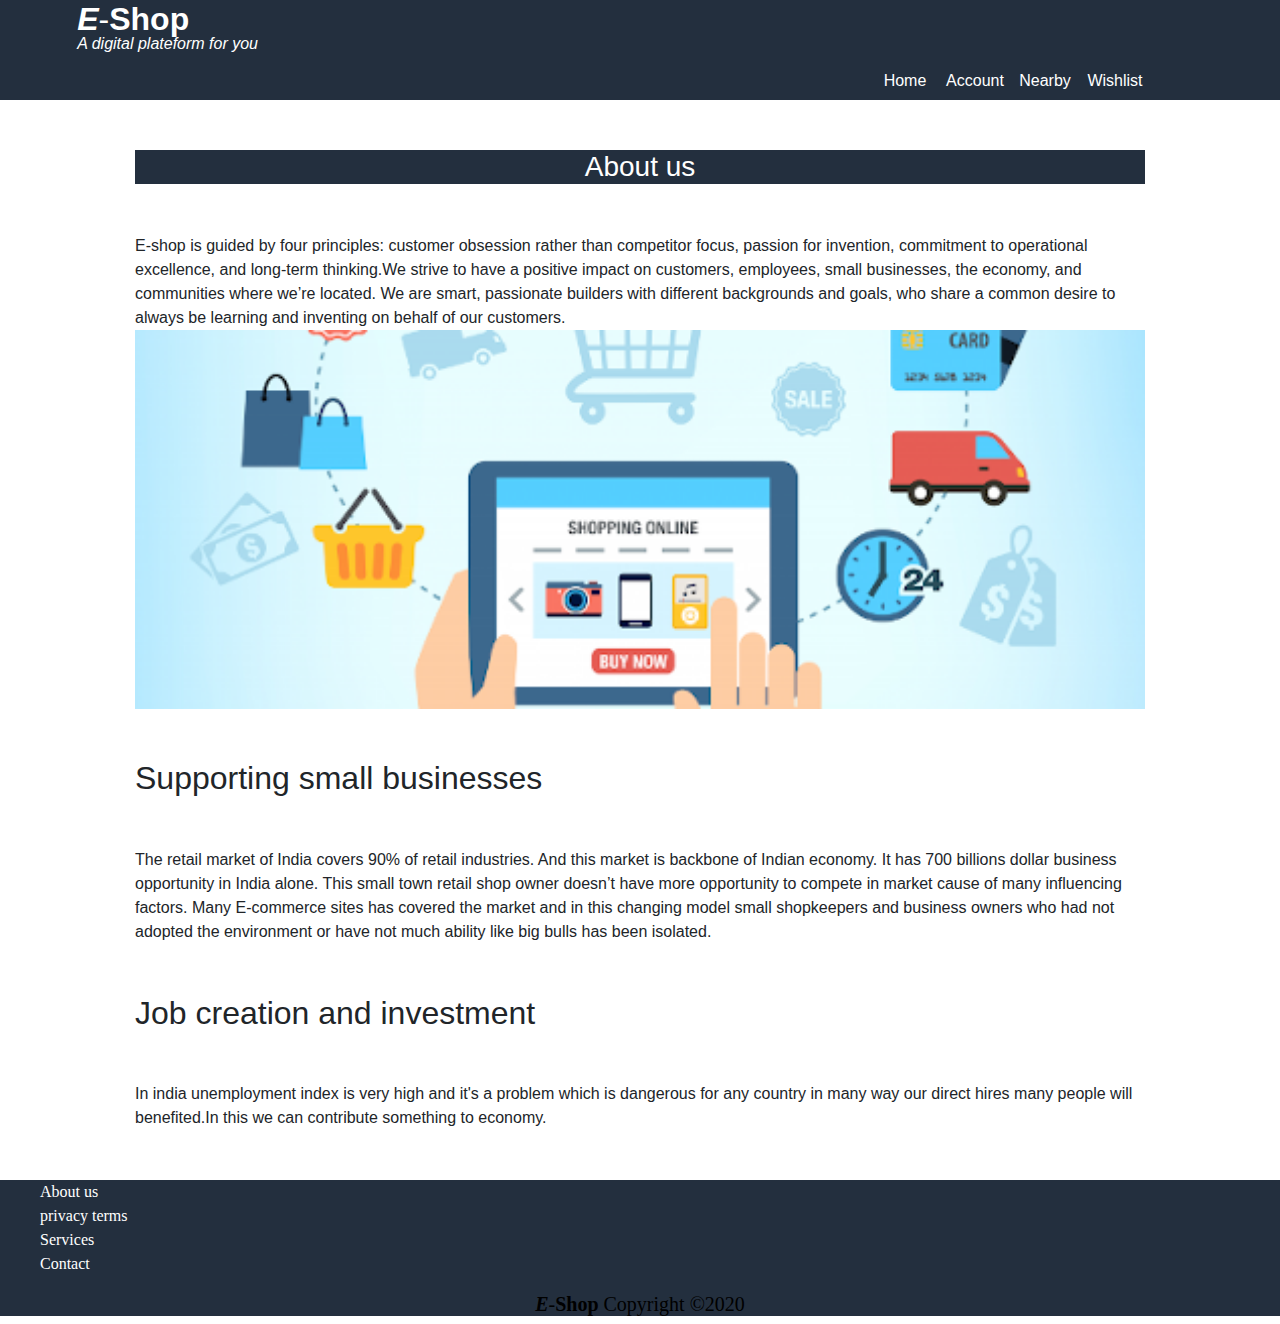
<file: pages/about_us.html>
<!DOCTYPE html>
<html>
<head>
	<meta charset="utf-8">
	<title>About_us</title>
	<link rel="stylesheet"  href="../style/main.css">
	<link rel="stylesheet" type="text/css" href="../css/bootstrap.css">
    <script src="../js/jquery.js"></script>
    <script src="../js/bootstrap.js"></script>
	
</head>
<body>
   <div>
    <header id="head">
     	<div>
	      <ul id="logo">
	    	<li><h2> <i><b>E</b></i>-<b>Shop</b></h2> </li><br>
	    	<li><em> <h6>A digital plateform for you</h6> </em></li>
	      </ul>
	    </div>
	       
	     <div class="menu2">
	     	<nav id="nav1">		
		      <ul id=menu2>
		       	<a href="../index.html" title="Go to home"><li>Home</li></a>
                <a href="account.html" title="Manage account"><li>Account</li></a>
                <a href="nearby.html" title="Search for Nearby"><li>Nearby</li></a>
                <a href="wishlist.html" title="Your wishlist"><li>Wishlist</li></a>
		       	<div ></div>
		      </ul>   
	        </nav>
	     </div>
    </header>




    <div class="container" style=" min-height: 500px">
        
        	<p>
        		<h3 align="center" style="margin: 50px;color: white;background-color:#232f3e">About us</h3>
        		<p style="margin: 50px">
        			 E-shop is guided by four principles: customer obsession rather than competitor focus, passion for invention, commitment to operational excellence, and long-term thinking.We strive to have a positive impact on customers, employees, small businesses, the economy, and communities where we’re located. We are smart, passionate builders with different backgrounds and goals, who share a common desire to always be learning and inventing on behalf of our customers.
        			 <img src="../src/images/about_us.png" style="width:100%">
        		</p>
                <h2 style="margin-left: 50px">Supporting small businesses</h2>
        		<p style="margin: 50px">		
        			The retail market of India covers 90% of retail industries. And this market is backbone of Indian economy. It has 700 billions dollar business opportunity in India alone. This small town retail shop owner doesn’t have more opportunity to compete in market cause of many influencing factors.  Many E-commerce sites has covered the market and in this changing model small shopkeepers and business owners who had not adopted the environment or have not much ability like big bulls has been isolated.
        		</p>
        		<h2 style="margin-left: 50px">Job creation and investment</h2>
        		<p style="margin: 50px">
        			In india unemployment index is very high and it's a problem which is dangerous for any country in many way our direct hires many people will benefited.In this we can contribute something to economy.
        		</p>
        		
        	</p>
    </div>



     
     <footer id="foot"> 
     	<nav  id="menu3" >
     		<ul>
     			<li><a href="#" title="Know about us" >About us</a></li>
                <li> <a href="privacy.html" title="Our terms and condition for privacy">privacy terms</a>   </li>
                <li> <a href="services.html" title="Our services">Services </a></li>
                <li> <a href="contact.html" title="Contact us">Contact</a> </li>
     		</ul>
     	</nav>
     	<h5 align="center" style="color: black"><i><b>E</b></i>-<b>Shop </b>Copyright &copy;2020 </h5> 
     </footer>
    	
    </div>

</body>

</html>
</file>
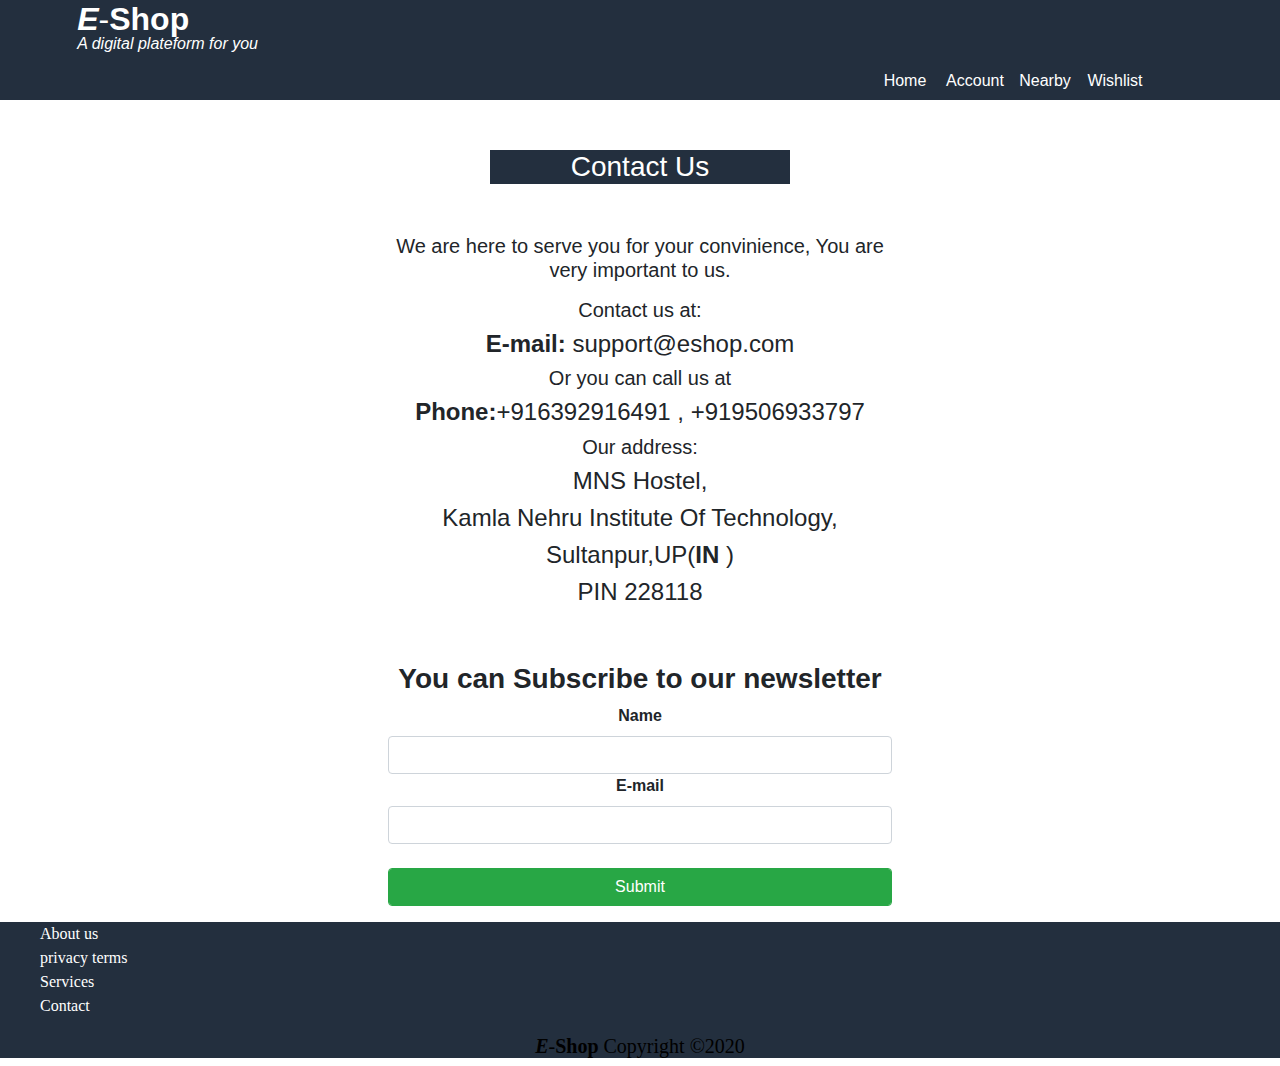
<file: pages/contact.html>
<!DOCTYPE html>
<html>
<head>
	<meta charset="utf-8">
	<title>E-shop</title>
	<link rel="stylesheet"  href="../style/main.css">
	<link rel="stylesheet" type="text/css" href="../css/bootstrap.css">
    <script src="../js/jquery.js"></script>
    <script src="../js/bootstrap.js"></script>
	
</head>
<body>
   <div>
    <header id="head">
     	<div>
	      <ul id="logo">
	    	<li><h2> <i><b>E</b></i>-<b>Shop</b></h2> </li><br>
	    	<li><em> <h6>A digital plateform for you</h6> </em></li>
	      </ul>
	    </div>
	       
	     <div class="menu2">
	     	<nav id="nav1">		
		      <ul id=menu2>
		       	<a href="../index.html" title="Go to home"><li>Home</li></a>
		       	<a href="account.html" title="Manage account"><li>Account</li></a>
		       	<a href="nearby.html" title="Search for Nearby"><li>Nearby</li></a>
		       	<a href="wishlist.html" title="Your wishlist"><li>Wishlist</li></a>
		       	<div ></div>
		      </ul>   
	        </nav>
	     </div>
    </header>




    <div align="center" class="container col-md-5" style=" min-height: 500px ">
      <h3 align="center" style="background-color: #232f3e;margin: 50px;color: white;width: 300px">Contact Us</h3>  
       <div>
        <p> <h5> We are here to serve you for your convinience, You are very important to us.</h5> </p>
        <h5>Contact us at:</h5>
        <h4><strong>E-mail:</strong> support@eshop.com </h4>
        <h5>Or you can call us at</h5>
        <h4><strong>Phone:</strong>+916392916491 , +919506933797 </h4>
        <h5>Our address:</h5>
        <h4>MNS Hostel,</h4>
        <h4>Kamla Nehru Institute Of Technology,</h4>
        <h4>Sultanpur,UP(<strong>IN</strong> )</h4>
        <h4>PIN 228118</h4>
        </div>
       
            <br><br>
        <div>
          <h3 ><strong>You can Subscribe to our newsletter </strong></h3>
          <form  class="form-group">
            <label for="name"><strong>Name</strong></label>
            <input type="text" name="name" class="form-control">
            <label for="email"><strong>E-mail</strong></label>
            <input type="email" name="email" class="form-control"><br>
            <input type="submit" class="form-control btn btn-success">

          </form> 

        </div>  
        </div> 
           
            
      



     
     <footer id="foot"> 
     	<nav  id="menu3" >
     		<ul>
     			<li><a href="about_us.html" title="Know about us" >About us</a></li>
     			<li> <a href="privacy.html" title="Our terms and condition for privacy">privacy terms</a>	</li>
     			<li> <a href="services.html" title="Our services">Services </a></li>
     			<li> <a href="#" title="Contact us">Contact</a> </li>
     		</ul>
     	</nav>
     	<h5 align="center" style="color: black"><i><b>E</b></i>-<b>Shop </b>Copyright &copy;2020 </h5> 
     </footer>
    	
    </div>

</body>

</html>
</file>
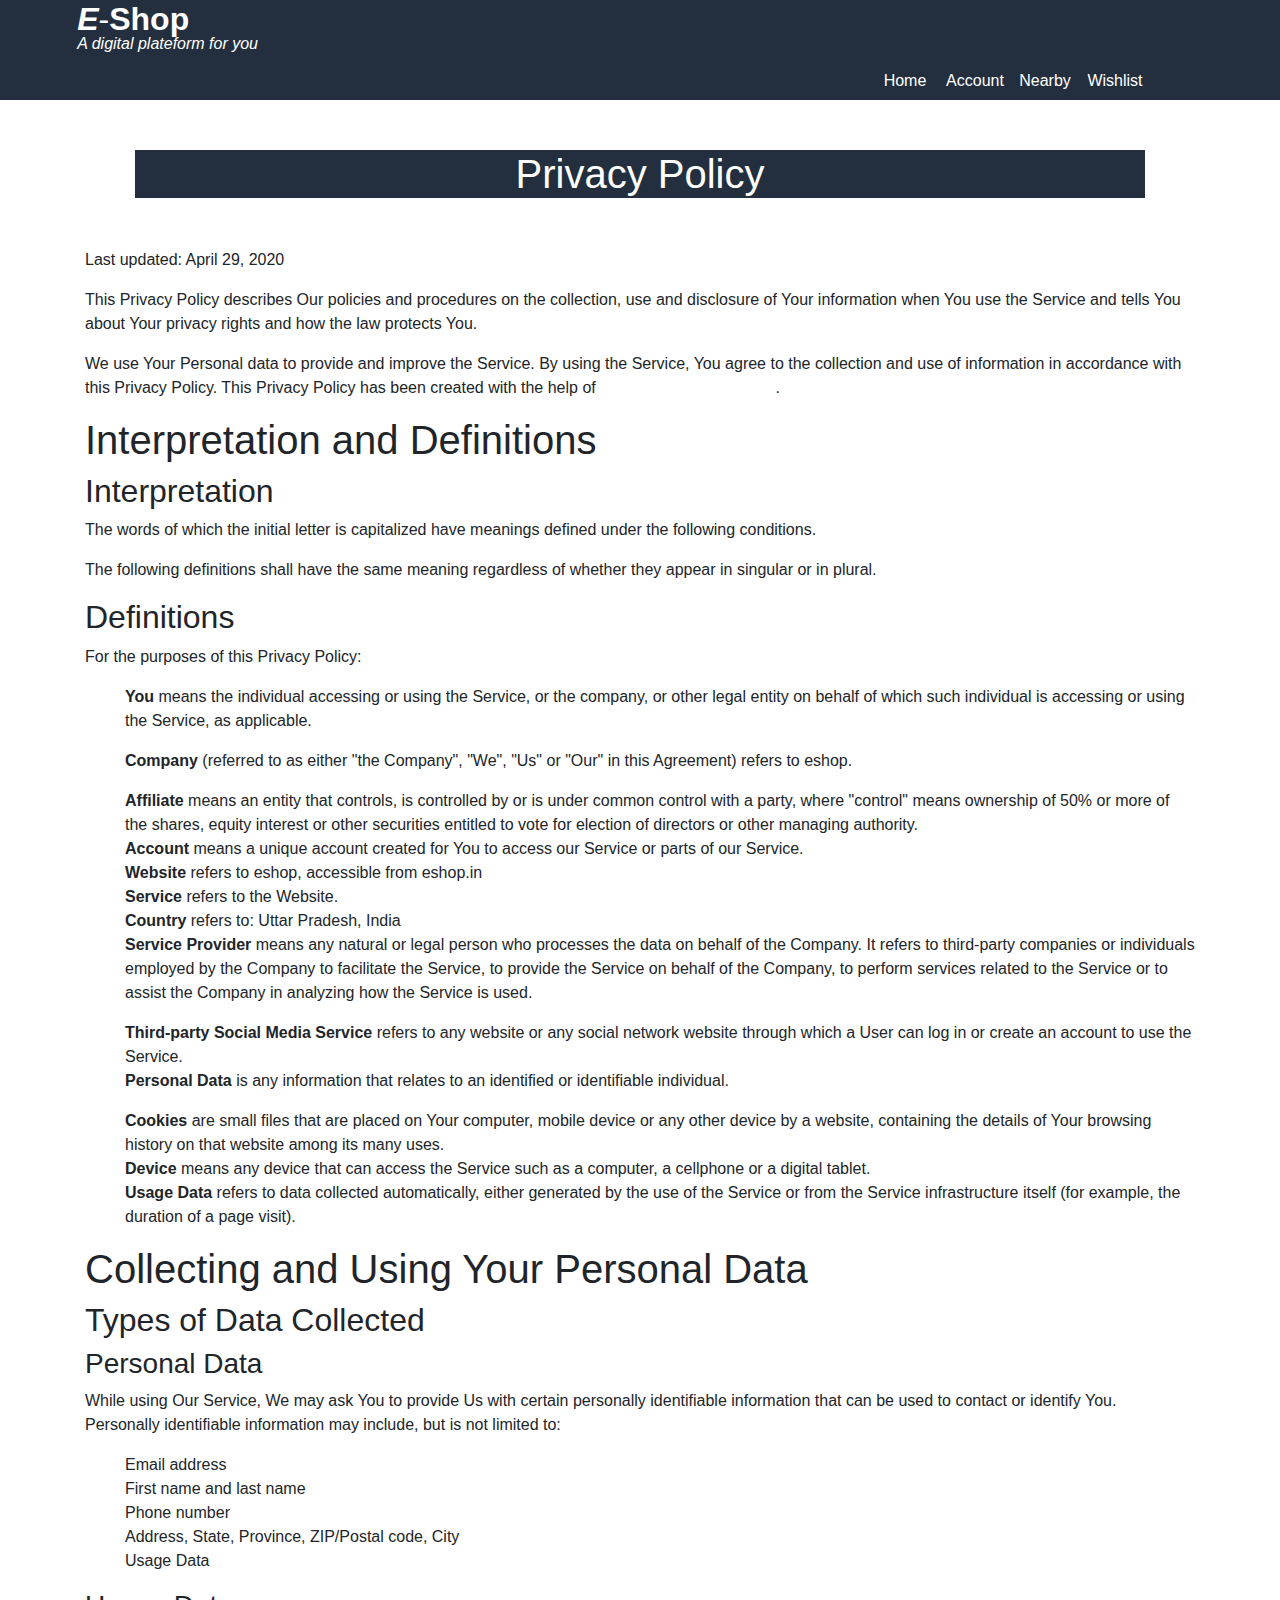
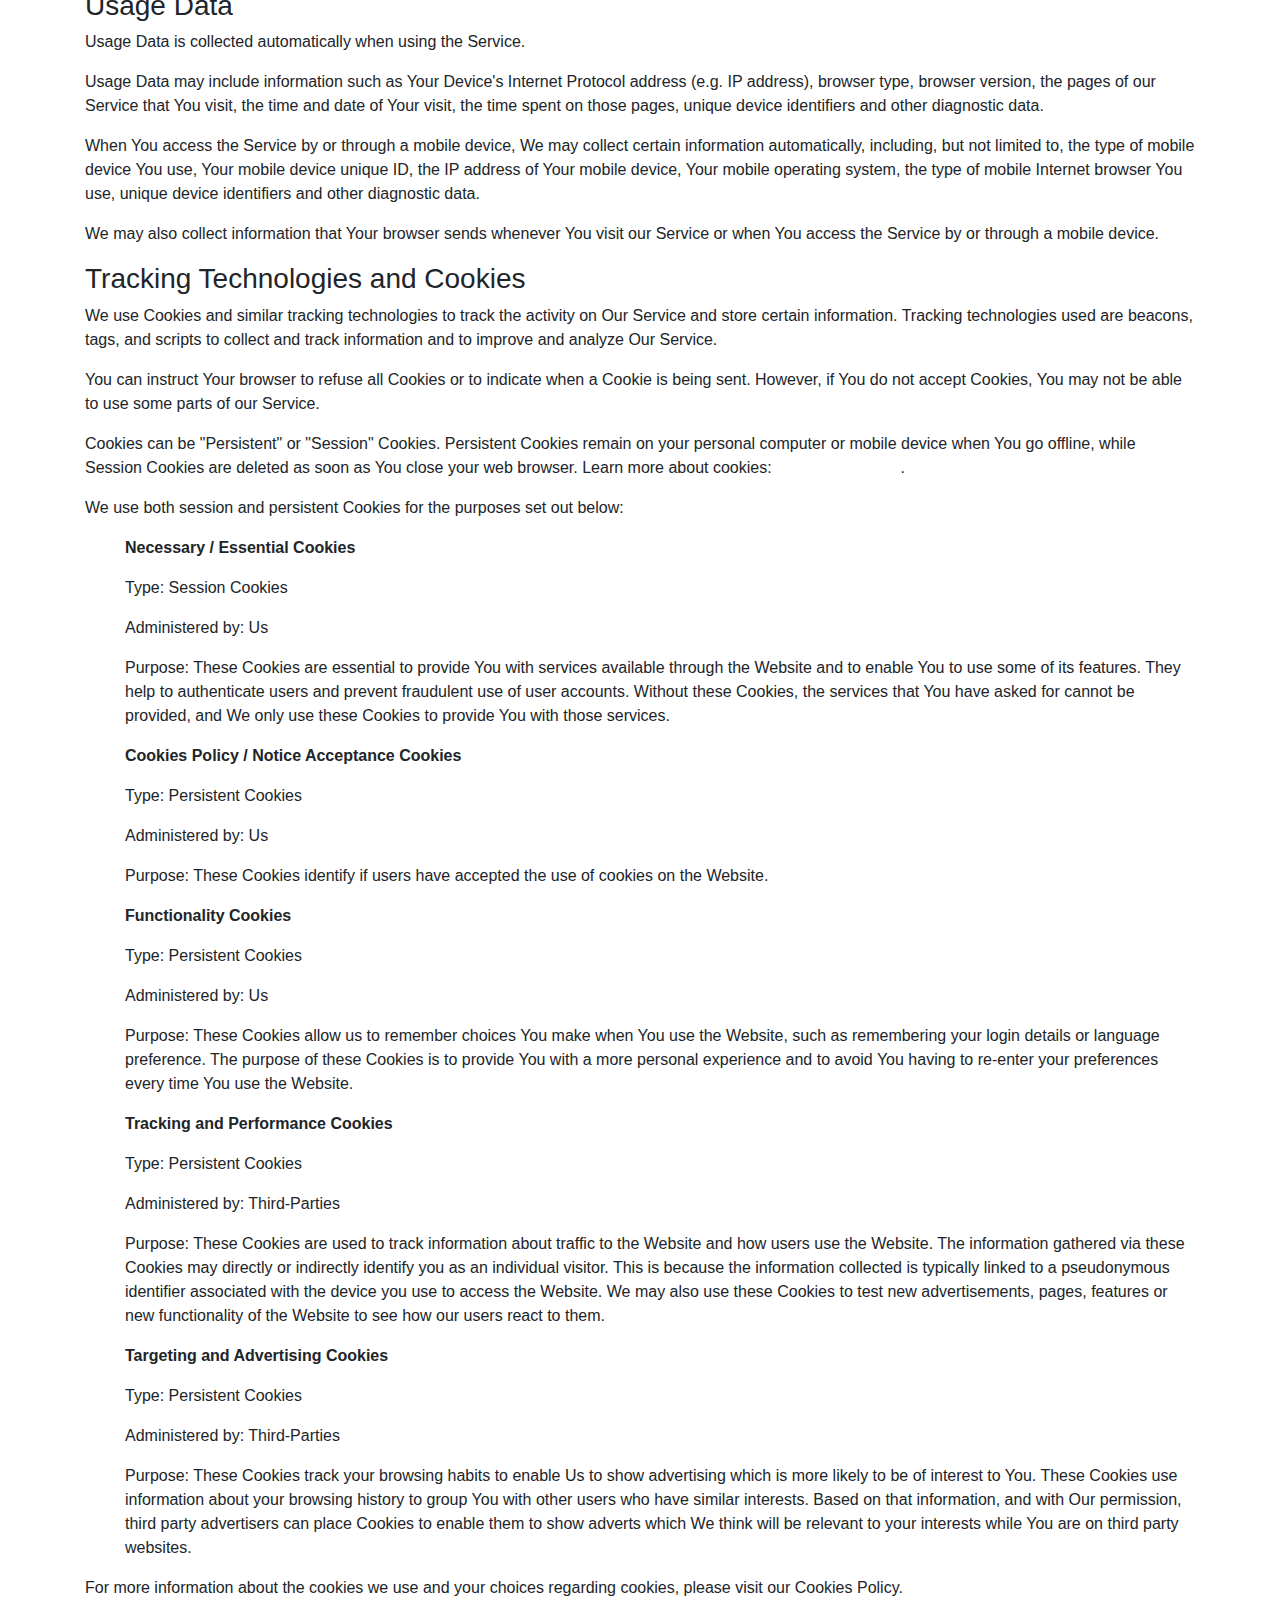
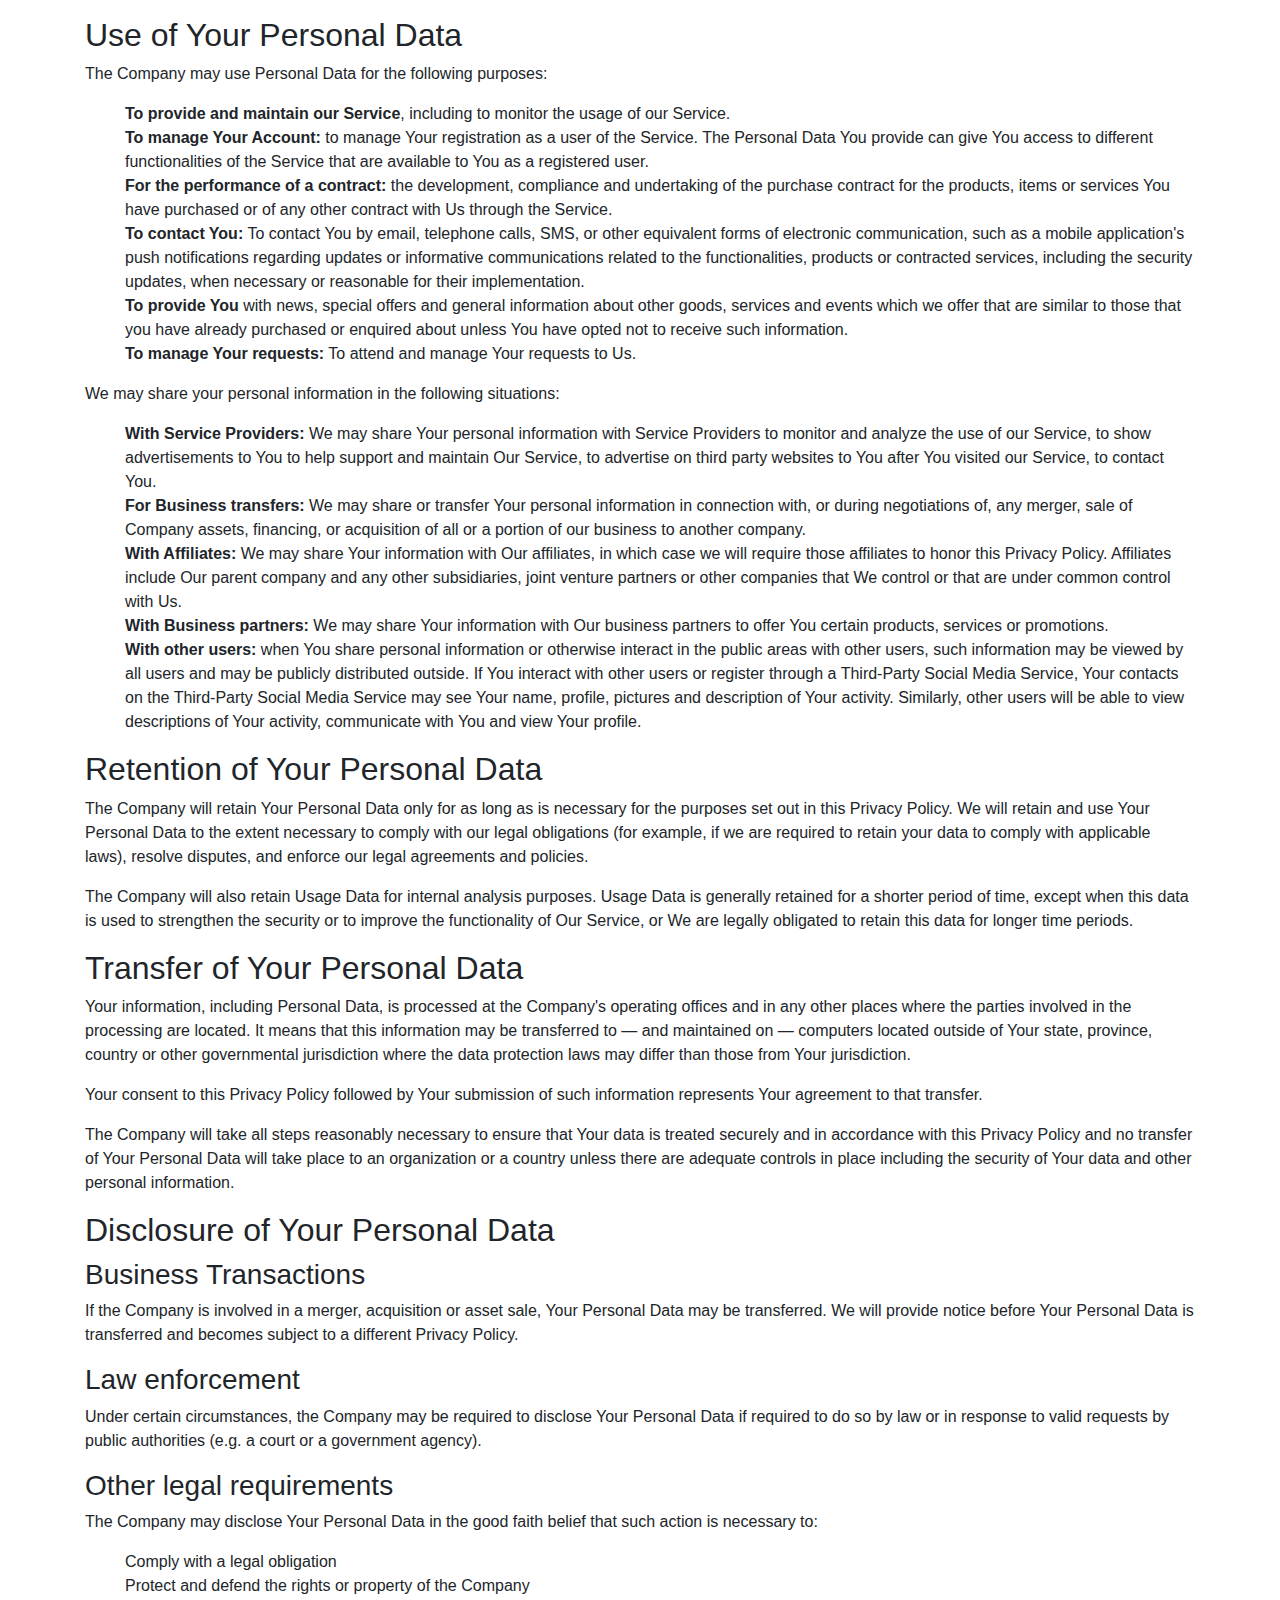
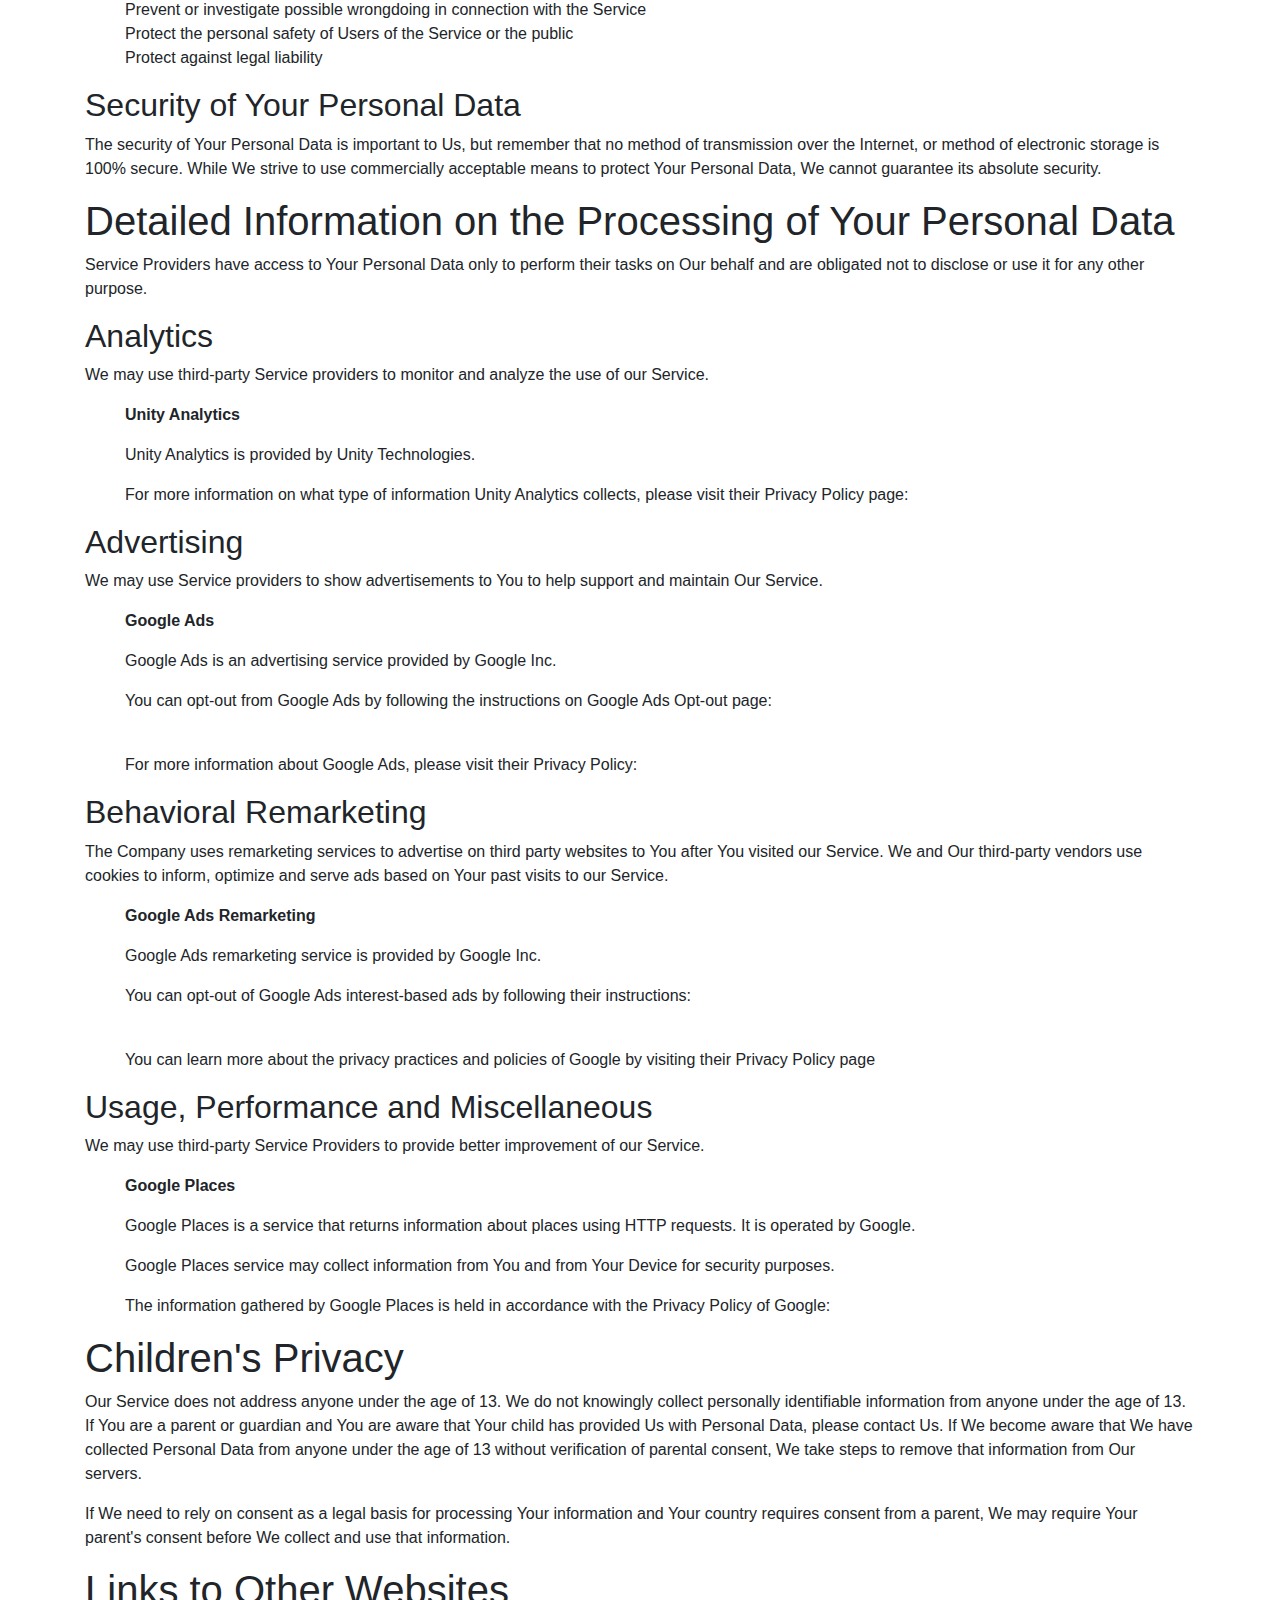
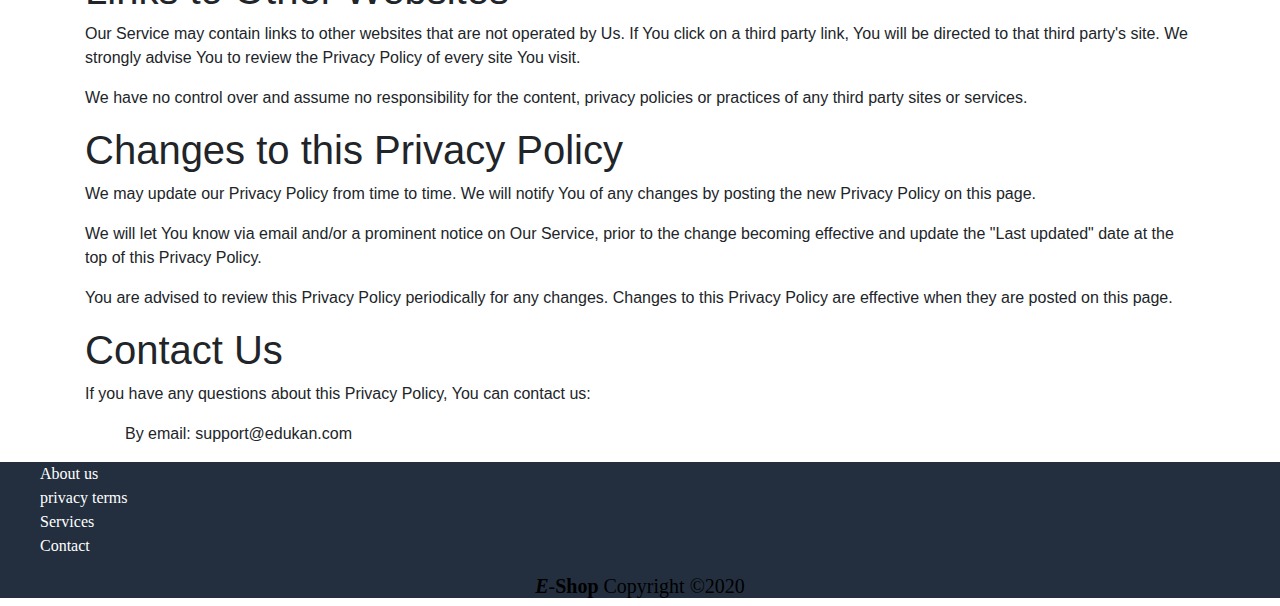
<file: pages/privacy.html>
<!DOCTYPE html>
<html>
<head>
	<meta charset="utf-8">
	<title>E-shop</title>
	<link rel="stylesheet"  href="../style/main.css">
	<link rel="stylesheet" type="text/css" href="../css/bootstrap.css">
    <script src="../js/jquery.js"></script>
    <script src="../js/bootstrap.js"></script>
	
</head>
<body>
   <div>
    <header id="head">
     	<div>
	      <ul id="logo">
	    	<li><h2> <i><b>E</b></i>-<b>Shop</b></h2> </li><br>
	    	<li><em> <h6>A digital plateform for you</h6> </em></li>
	      </ul>
	    </div>
	       
	     <div class="menu2">
	     	<nav id="nav1">		
		      <ul id=menu2>
		       	<a href="../index.html" title="Go to home"><li>Home</li></a>
		       	<a href="account.html" title="Manage account"><li>Account</li></a>
		       	<a href="nearby.html" title="Search for Nearby"><li>Nearby</li></a>
		       	<a href="wishlist.html" title="Your wishlist"><li>Wishlist</li></a>
		       	<div ></div>
		      </ul>   
	        </nav>
	     </div>
    </header>




    <div class="container" style=" min-height: 500px">
        
        <h1 style="margin:50px;background: #232f3e;color: white"  align="center">Privacy Policy</h1>

<p>Last updated: April 29, 2020</p>

<p>This Privacy Policy describes Our policies and procedures on the collection, use and disclosure of Your information when You use the Service and tells You about Your privacy rights and how the law protects You.</p>

<p>We use Your Personal data to provide and improve the Service. By using the Service, You agree to the collection and use of information in accordance with this Privacy Policy. This Privacy Policy has been created with the help of <a href="https://www.termsfeed.com/privacy-policy-generator/">Privacy Policy Generator</a>.</p>

<h1>Interpretation and Definitions</h1>
<h2>Interpretation</h2>
<p>The words of which the initial letter is capitalized have meanings defined under the following conditions.</p>
<p>The following definitions shall have the same meaning regardless of whether they appear in singular or in plural.</p>

<h2>Definitions</h2>
<p>For the purposes of this Privacy Policy:</p>
<ul>
    <li>
        <p><strong>You</strong> means the individual accessing or using the Service, or the company, or other legal entity on behalf of which such individual is accessing or using the Service, as applicable.</p>
          </li>
    <li>
        <p><strong>Company</strong> (referred to as either "the Company", "We", "Us" or "Our" in this Agreement) refers to eshop.</p>
          </li>
      <li><strong>Affiliate</strong> means an entity that controls, is controlled by or is under common control with a party, where "control" means ownership of 50% or more of the shares, equity interest or other securities entitled to vote for election of directors or other managing authority.</li>
    <li><strong>Account</strong> means a unique account created for You to access our Service or parts of our Service.</li>
  <li><strong>Website</strong> refers to eshop, accessible from eshop.in</li>        <li><strong>Service</strong> refers to the Website.</li>
      <li><strong>Country</strong> refers to: Uttar Pradesh, India</li>
    <li>
        <p><strong>Service Provider</strong> means any natural or legal person who processes the data on behalf of the Company. It refers to third-party companies or individuals employed by the Company to facilitate the Service, to provide the Service on behalf of the Company, to perform services related to the Service or to assist the Company in analyzing how the Service is used.</p>
          </li>
    <li><strong>Third-party Social Media Service</strong> refers to any website or any social network website through which a User can log in or create an account to use the Service.</li>
      <li>
        <p><strong>Personal Data</strong> is any information that relates to an identified or identifiable individual.</p>
                </li>
  <li><strong>Cookies</strong> are small files that are placed on Your computer, mobile device or any other device by a website, containing the details of Your browsing history on that website among its many uses.</li>  <li><strong>Device</strong> means any device that can access the Service such as a computer, a cellphone or a digital tablet.</li>
  <li><strong>Usage Data</strong> refers to data collected automatically, either generated by the use of the Service or from the Service infrastructure itself (for example, the duration of a page visit).</li>
      </ul>

<h1 id="terms-conditions">Collecting and Using Your Personal Data</h1>
<h2>Types of Data Collected</h2>

<h3>Personal Data</h3>
<p>While using Our Service, We may ask You to provide Us with certain personally identifiable information that can be used to contact or identify You. Personally identifiable information may include, but is not limited to:</p>
<ul>
  <li>Email address</li>  <li>First name and last name</li>  <li>Phone number</li>  <li>Address, State, Province, ZIP/Postal code, City</li>      <li>Usage Data</li>
</ul>


<h3>Usage Data</h3>
<p>Usage Data is collected automatically when using the Service.</p>
<p>Usage Data may include information such as Your Device's Internet Protocol address (e.g. IP address), browser type, browser version, the pages of our Service that You visit, the time and date of Your visit, the time spent on those pages, unique device identifiers and other diagnostic data.</p>
<p>When You access the Service by or through a mobile device, We may collect certain information automatically, including, but not limited to, the type of mobile device You use, Your mobile device unique ID, the IP address of Your mobile device, Your mobile operating system, the type of mobile Internet browser You use, unique device identifiers and other diagnostic data.</p>
<p>We may also collect information that Your browser sends whenever You visit our Service or when You access the Service by or through a mobile device.</p>



    <h3>Tracking Technologies and Cookies</h3>
    <p>We use Cookies and similar tracking technologies to track the activity on Our Service and store certain information. Tracking technologies used are beacons, tags, and scripts to collect and track information and to improve and analyze Our Service.</p>
    <p>You can instruct Your browser to refuse all Cookies or to indicate when a Cookie is being sent. However, if You do not accept Cookies, You may not be able to use some parts of our Service.</p>
    <p>Cookies can be "Persistent" or "Session" Cookies. Persistent Cookies remain on your personal computer or mobile device when You go offline, while Session Cookies are deleted as soon as You close your web browser. Learn more about cookies: <a href="https://www.termsfeed.com/blog/cookies/">All About Cookies</a>.</p>
    <p>We use both session and persistent Cookies for the purposes set out below:</p>
    <ul>
        <li>
            <p><strong>Necessary / Essential Cookies</strong>
            <p>Type: Session Cookies</p>
            <p>Administered by: Us</p>
            <p>Purpose: These Cookies are essential to provide You with services available through the Website and to enable You to use some of its features. They help to authenticate users and prevent fraudulent use of user accounts. Without these Cookies, the services that You have asked for cannot be provided, and We only use these Cookies to provide You with those services.</p>
        </li>
        <li>
            <p><strong>Cookies Policy / Notice Acceptance Cookies</strong></p>
            <p>Type: Persistent Cookies</p>
            <p>Administered by: Us</p>
            <p>Purpose: These Cookies identify if users have accepted the use of cookies on the Website.</p>
        </li>
        <li>
            <p><strong>Functionality Cookies</strong></p>
            <p>Type: Persistent Cookies</p>
            <p>Administered by: Us</p>
            <p>Purpose: These Cookies allow us to remember choices You make when You use the Website, such as remembering your login details or language preference. The purpose of these Cookies is to provide You with a more personal experience and to avoid You having to re-enter your preferences every time You use the Website.</p>
        </li>
                <li>
              <p><strong>Tracking and Performance Cookies</strong></p>
              <p>Type: Persistent Cookies</p>
              <p>Administered by: Third-Parties</p>
              <p>Purpose: These Cookies are used to track information about traffic to the Website and how users use the Website. The information gathered via these Cookies may directly or indirectly identify you as an individual visitor. This is because the information collected is typically linked to a pseudonymous identifier associated with the device you use to access the Website. We may also use these Cookies to test new advertisements, pages, features or new functionality of the Website to see how our users react to them.</p>
          </li>
                      <li>
              <p><strong>Targeting and Advertising Cookies</strong></p>
              <p>Type: Persistent Cookies</p>
              <p>Administered by: Third-Parties</p>
              <p>Purpose: These Cookies track your browsing habits to enable Us to show advertising which is more likely to be of interest to You. These Cookies use information about your browsing history to group You with other users who have similar interests. Based on that information, and with Our permission, third party advertisers can place Cookies to enable them to show adverts which We think will be relevant to your interests while You are on third party websites.</p>
          </li>
          </ul>
    <p>For more information about the cookies we use and your choices regarding cookies, please visit our Cookies Policy.</p>

<h2>Use of Your Personal Data</h2>
<p>The Company may use Personal Data for the following purposes:</p>
<ul>
    <li><strong>To provide and maintain our Service</strong>, including to monitor the usage of our Service.</li>
    <li><strong>To manage Your Account:</strong> to manage Your registration as a user of the Service. The Personal Data You provide can give You access to different functionalities of the Service that are available to You as a registered user.</li>
    <li><strong>For the performance of a contract:</strong> the development, compliance and undertaking of the purchase contract for the products, items or services You have purchased or of any other contract with Us through the Service.</li>
    <li><strong>To contact You:</strong> To contact You by email, telephone calls, SMS, or other equivalent forms of electronic communication, such as a mobile application's push notifications regarding updates or informative communications related to the functionalities, products or contracted services, including the security updates, when necessary or reasonable for their implementation.</li>
    <li><strong>To provide You</strong> with news, special offers and general information about other goods, services and events which we offer that are similar to those that you have already purchased or enquired about unless You have opted not to receive such information.</li>
    <li><strong>To manage Your requests:</strong> To attend and manage Your requests to Us.</li>
</ul>

<p>We may share your personal information in the following situations:</p>

<ul>
    <li><strong>With Service Providers:</strong> We may share Your personal information with Service Providers to monitor and analyze the use of our Service, to show advertisements to You to help support and maintain Our Service, to advertise on third party websites to You after You visited our Service,  to contact You.</li>
    <li><strong>For Business transfers:</strong> We may share or transfer Your personal information in connection with, or during negotiations of, any merger, sale of Company assets, financing, or acquisition of all or a portion of our business to another company.</li>
    <li><strong>With Affiliates:</strong> We may share Your information with Our affiliates, in which case we will require those affiliates to honor this Privacy Policy. Affiliates include Our parent company and any other subsidiaries, joint venture partners or other companies that We control or that are under common control with Us.</li>
    <li><strong>With Business partners:</strong> We may share Your information with Our business partners to offer You certain products, services or promotions.</li>
    <li><strong>With other users:</strong> when You share personal information or otherwise interact in the public areas with other users, such information may be viewed by all users and may be publicly distributed outside. If You interact with other users or register through a Third-Party Social Media Service, Your contacts on the Third-Party Social Media Service may see Your name, profile, pictures and description of Your activity. Similarly, other users will be able to view descriptions of Your activity, communicate with You and view Your profile.</li>
</ul>

<h2>Retention of Your Personal Data</h2>
<p>The Company will retain Your Personal Data only for as long as is necessary for the purposes set out in this Privacy Policy. We will retain and use Your Personal Data to the extent necessary to comply with our legal obligations (for example, if we are required to retain your data to comply with applicable laws), resolve disputes, and enforce our legal agreements and policies.</p>
<p>The Company will also retain Usage Data for internal analysis purposes. Usage Data is generally retained for a shorter period of time, except when this data is used to strengthen the security or to improve the functionality of Our Service, or We are legally obligated to retain this data for longer time periods.</p>

<h2>Transfer of Your Personal Data</h2>
<p>Your information, including Personal Data, is processed at the Company's operating offices and in any other places where the parties involved in the processing are located. It means that this information may be transferred to — and maintained on — computers located outside of Your state, province, country or other governmental jurisdiction where the data protection laws may differ than those from Your jurisdiction.</p>
<p>Your consent to this Privacy Policy followed by Your submission of such information represents Your agreement to that transfer.</p>
<p>The Company will take all steps reasonably necessary to ensure that Your data is treated securely and in accordance with this Privacy Policy and no transfer of Your Personal Data will take place to an organization or a country unless there are adequate controls in place including the security of Your data and other personal information.</p>

<h2>Disclosure of Your Personal Data</h2>
<h3>Business Transactions</h3>
<p>If the Company is involved in a merger, acquisition or asset sale, Your Personal Data may be transferred. We will provide notice before Your Personal Data is transferred and becomes subject to a different Privacy Policy.</p>
<h3>Law enforcement</h3>
<p>Under certain circumstances, the Company may be required to disclose Your Personal Data if required to do so by law or in response to valid requests by public authorities (e.g. a court or a government agency).</p>
<h3>Other legal requirements</h3>
<p>The Company may disclose Your Personal Data in the good faith belief that such action is necessary to:</p>
<ul>
    <li>Comply with a legal obligation</li>
    <li>Protect and defend the rights or property of the Company</li>
    <li>Prevent or investigate possible wrongdoing in connection with the Service</li>
    <li>Protect the personal safety of Users of the Service or the public</li>
    <li>Protect against legal liability</li>
</ul>

<h2>Security of Your Personal Data</h2>
<p>The security of Your Personal Data is important to Us, but remember that no method of transmission over the Internet, or method of electronic storage is 100% secure. While We strive to use commercially acceptable means to protect Your Personal Data, We cannot guarantee its absolute security.</p>

    <h1>Detailed Information on the Processing of Your Personal Data</h1>
    <p>Service Providers have access to Your Personal Data only to perform their tasks on Our behalf and are obligated not to disclose or use it for any other purpose.</p>

          <h2>Analytics</h2>
        <p>We may use third-party Service providers to monitor and analyze the use of our Service.</p>
        <ul>
                                                                                                        <li>
                  <p><strong>Unity Analytics</strong></p>
                  <p>Unity Analytics is provided by Unity Technologies.</p>
                  <p>For more information on what type of information Unity Analytics collects, please visit their Privacy Policy page: <a href="https://unity3d.com/legal/privacy-policy">https://unity3d.com/legal/privacy-policy</a></p>
              </li>
                  </ul>
  
          <h2>Advertising</h2>
        <p>We may use Service providers to show advertisements to You to help support and maintain Our Service.</p>
        <ul>
                                            <li>
                  <p><strong>Google Ads</strong></p>
                  <p>Google Ads is an advertising service provided by Google Inc.</p>
                  <p>You can opt-out from Google Ads by following the instructions on Google Ads Opt-out page: <a href="https://advertise.Googleads.Google.com/en-us/resources/policies/personalized-ads">https://advertise.Googleads.Google.com/en-us/resources/policies/personalized-ads</a></p>
                  <p>For more information about Google Ads, please visit their Privacy Policy: <a href="https://privacy.Google.com/en-us/PrivacyStatement">https://privacy.Google.com/en-us/PrivacyStatement</a></p>
              </li>
                                                                                                            </ul>
  
  
          <h2>Behavioral Remarketing</h2>
        <p>The Company uses remarketing services to advertise on third party websites to You after You visited our Service. We and Our third-party vendors use cookies to inform, optimize and serve ads based on Your past visits to our Service.</p>
        <ul>
                                  <li>
                  <p><strong>Google Ads Remarketing</strong></p>
                  <p>Google Ads remarketing service is provided by Google Inc.</p>
                  <p>You can opt-out of Google Ads interest-based ads by following their instructions: <a href="https://advertise.Googleads.Google.com/en-us/resources/policies/personalized-ads">https://advertise.Googleads.Google.com/en-us/resources/policies/personalized-ads</a></p>
                  <p>You can learn more about the privacy practices and policies of Google by visiting their Privacy Policy page</p>
              </li>
                                                                              </ul>
  
  
          <h2>Usage, Performance and Miscellaneous</h2>
        <p>We may use third-party Service Providers to provide better improvement of our Service.</p>
        <ul>
                                                      <li>
                  <p><strong>Google Places</strong></p>
                  <p>Google Places is a service that returns information about places using HTTP requests. It is operated by Google.</p>
                  <p>Google Places service may collect information from You and from Your Device for security purposes.</p>
                  <p>The information gathered by Google Places is held in accordance with the Privacy Policy of Google: <a href="https://www.google.com/intl/en/policies/privacy/">https://www.google.com/intl/en/policies/privacy/</a></p>
              </li>
                  </ul>
  




    <h1>Children's Privacy</h1>
    <p>Our Service does not address anyone under the age of 13. We do not knowingly collect personally identifiable information from anyone under the age of 13. If You are a parent or guardian and You are aware that Your child has provided Us with Personal Data, please contact Us. If We become aware that We have collected Personal Data from anyone under the age of 13 without verification of parental consent, We take steps to remove that information from Our servers.</p>
    <p>If We need to rely on consent as a legal basis for processing Your information and Your country requires consent from a parent, We may require Your parent's consent before We collect and use that information.</p>



<h1>Links to Other Websites</h1>
<p>Our Service may contain links to other websites that are not operated by Us. If You click on a third party link, You will be directed to that third party's site. We strongly advise You to review the Privacy Policy of every site You visit.</p>
<p>We have no control over and assume no responsibility for the content, privacy policies or practices of any third party sites or services.</p>

<h1>Changes to this Privacy Policy</h1>
<p>We may update our Privacy Policy from time to time. We will notify You of any changes by posting the new Privacy Policy on this page.</p>
<p>We will let You know via email and/or a prominent notice on Our Service, prior to the change becoming effective and update the "Last updated" date at the top of this Privacy Policy.</p>
<p>You are advised to review this Privacy Policy periodically for any changes. Changes to this Privacy Policy are effective when they are posted on this page.</p>

<h1>Contact Us</h1>
<p>If you have any questions about this Privacy Policy, You can contact us:</p>
<ul>
        <li>By email: support@edukan.com</li>
        </ul>
       
    </div>



     
     <footer id="foot"> 
     	<nav  id="menu3" >
     		<ul>
     			<li><a href="about_us.html" title="Know about us" >About us</a></li>
     			<li> <a href="#" title="Our terms and condition for privacy">privacy terms</a>	</li>
     			<li> <a href="services.html" title="Our services">Services </a></li>
     			<li> <a href="contact.html" title="Contact us">Contact</a> </li>
     		</ul>
     	</nav>
     	<h5 align="center" style="color: black"><i><b>E</b></i>-<b>Shop </b>Copyright &copy;2020 </h5> 
     </footer>
    	
    </div>

</body>

</html>
</file>
<file: style/main.css>
#head{
	background:#232f3e;
    margin-bottom: auto; 
    min-width:900px; 
    height: 100px;
}

body {
	font-family: roboto;
	font-size: 1em;
	min-width: 900px;
}


ul{
	list-style-type: none;
}
#logo li{
	background-color: #232f3e;
    color: white;
    width: 200px;
    height: 10px;
    margin-left: 3%;

}

.menu2{
	width:450px;
	margin-left: auto; 
	margin-top:20px;
}

#menu2 li{
	float:left;
	background-color: #232f3e;
	width: 70px;
	height: 30px;
	padding-top: 5px;
	text-align: center;

	
}


#menu2 li:link{
	color: white;
	text-decoration: none;
}
#menu2 li:visited{
	color: silver;
	text-decoration: none;
}

#menu2 li:hover{
	color: gray;
	text-decoration: none;
	border-bottom: 4px solid silver;
}
#menu2 li:active{
	color: silver;
	text-decoration: none;
}


a{
	text-decoration: none;
}

a:link{
	color: white;
}
a:visited{
	color: silver;
}
a:hover{
	color:gray;
}
a:selected{
	color: silver;
}

footer {
	background-color: #232f3e;
	font-family: roboto;
	font-size: 1em;
	min-width: 900px;
}
</file>
